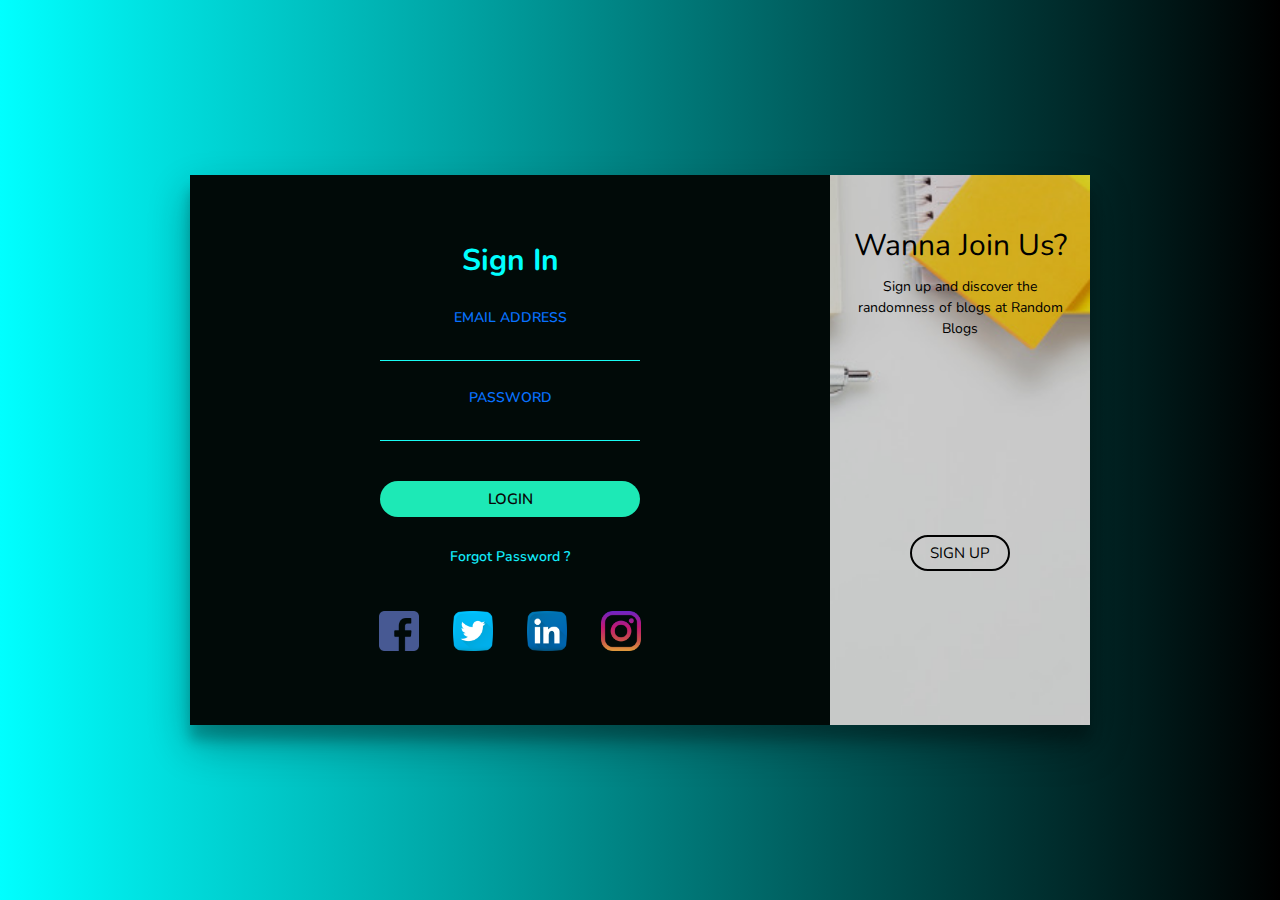
<file: signup.html>
<!DOCTYPE html>
<html>

<head>
    <title>Random Blogs Sign-in & Sign-up</title>
    <link rel="icon" href=" ./img/logo3.jpeg " type="image/jpeg" />
    <meta charset="UTF-8 " />
    <meta name="viewport " content="width=device-width, initial-scale=1 " />
    <link rel="stylesheet " type="text/css " href="style.css " />
    <link href="https://fonts.googleapis.com/css?family=Nunito:400,600,700,800&display=swap " rel="stylesheet " />
</head>

<body>

    <form method="post " action="index.html ">
        <div class="cont ">
            <div class="form sign-in ">
                <h2 style="color: cyan ">Sign In</h2>
                <label>
                    <span>Email Address</span>
                    <input type="email " name="email " required/>
                </label>
                <label>
                    <span>Password</span>
                    <input type="password" name="password" required /> 
                </label>
                <a href="index.html " style="text-decoration: none ">
                    <button class="submit " type="submit ">Login</button>
                </a>
                <p class="forgot-pass ">Forgot Password ?</p>
                <div class="social-media ">
    </form>

    <ul>
        <li><img src="./img/facebook.png " /></li>
        <li><img src="./img/twitter.png " /></li>
        <li><img src="./img/linkedin.png " /></li>
        <li><img src="./img/instagram.png " /></li>
    </ul>
    </div>
    </div>
    <div class=" sub-cont ">
        <div class="img ">
            <div class="img-text m-up ">
                <h2 style="color: black">Wanna Join Us?</h2>
                <p style="color: black ">
                    Sign up and discover the randomness of blogs at Random Blogs
                </p>
            </div>
            <div class="img-text m-in ">
                <h2 style="color: black ">Are You in The Squad?</h2>
                <p style="color: black ">
                    If you already have an account, just sign in. Welcome Back Buddy!
                </p>
            </div>
            <div class="img-btn ">
                <span class="m-up ">Sign Up</span>
                <span class="m-in ">Sign In</span>
            </div>
        </div>
        <form method="post " action="index.html ">
            <div class="form sign-up ">
                <h2 style="color: cyan ">Sign Up</h2>
                <label>
            <span>Name</span>
            <input type="text " required/>
          </label>
                <label>
            <span>Email</span>
            <input type="email " required/>
          </label>
                <label>
            <span>Password</span>
            <input type="password " required/>
          </label>
                <label>
            <span>Confirm Password</span>
            <input type="password " required/>
          </label>
                <a href="index.html " style="text-decoration: none ">
                    <button type="button " class="submit ">Sign Up Now</button>
                </a>
            </div>
    </div>
    </div>
    <script type="text/javascript " src="script.js "></script>
    </form>
</body>

</html>
</file>
<file: style.css>
*,
*:before,
*:after {
  margin: 0;
  padding: 0;
  box-sizing: border-box;
  font-family: "Nunito", sans-serif;
}

body {
  width: 100%;
  height: 100vh;
  display: flex;
  justify-content: center;
  align-items: center;
  background: -webkit-linear-gradient(left, cyan, black);
  font-family: "Nunito", sans-serif;
}

input,
button {
  border: none;
  outline: none;
  background: none;
}

.cont {
  overflow: hidden;
  position: relative;
  width: 900px;
  height: 550px;
  background: #010a08;
  box-shadow: 0 19px 38px rgba(0, 0, 0, 0.3), 0 15px 12px rgba(0, 0, 0, 0.22);
}

.form {
  position: relative;
  width: 640px;
  height: 100%;
  padding: 50px 30px;
  -webkit-transition: -webkit-transform 0.5s ease-in-out;
  transition: -webkit-transform 0.5s ease-in-out;
  transition: transform 0.5s ease-in-out;
  transition: transform 0.5s ease-in-out, -webkit-transform 1.2s ease-in-out;
}

h2 {
  width: 100%;
  font-size: 30px;
  text-align: center;
}

label {
  display: block;
  width: 260px;
  margin: 25px auto 0;
  text-align: center;
}

label span {
  font-size: 14px;
  font-weight: 600;
  color: #0872ff;
  text-transform: uppercase;
}

input {
  display: block;
  width: 100%;
  margin-top: 5px;
  font-size: 16px;
  padding-bottom: 5px;
  border-bottom: 1px solid rgba(24, 252, 243);
  text-align: center;
  color: cyan;
  font-family: "Nunito", sans-serif;
}

button {
  display: block;
  margin: 0 auto;
  width: 260px;
  height: 36px;
  border-radius: 30px;
  color: #080606;
  font-size: 15px;
  cursor: pointer;
}

.box .inputBox input:focus ~ label {
  top: -20px;
  left: 0;
  color: #03a9f4;
  font-size: 12px;
}

.submit {
  margin-top: 40px;
  margin-bottom: 30px;
  text-transform: uppercase;
  font-weight: 600;
  font-family: "Nunito", sans-serif;
  background: -webkit-linear-gradient(left, #1de9b6, #1de9b6);
}

.submit:hover {
  background: -webkit-linear-gradient(left, #91f3db, #b26bf3);
}

.forgot-pass {
  margin-top: 15px;
  text-align: center;
  font-size: 14px;
  font-weight: 600;
  color: #13ebfa;
  cursor: pointer;
}

.forgot-pass:hover {
  color: #f9f9fc;
}

.social-media {
  width: 100%;
  text-align: center;
  margin-top: 20px;
}

.social-media ul {
  list-style: none;
}

.social-media ul li {
  display: inline-block;
  cursor: pointer;
  margin: 25px 15px;
}

.social-media img {
  width: 40px;
  height: 40px;
}

.sub-cont {
  overflow: hidden;
  position: absolute;
  left: 640px;
  top: 0;
  width: 900px;
  height: 100%;
  padding-left: 260px;
  background: #0d0d0d;
  -webkit-transition: -webkit-transform 1.2s ease-in-out;
  transition: -webkit-transform 1.2s ease-in-out;
  transition: transform 1.2s ease-in-out;
}

.cont.s-signup .sub-cont {
  -webkit-transform: translate3d(-640px, 0, 0);
  transform: translate3d(-640px, 0, 0);
}

.img {
  overflow: hidden;
  z-index: 2;
  position: absolute;
  left: 0;
  top: 0;
  width: 260px;
  height: 100%;
  padding-top: 360px;
}

.img:before {
  content: "";
  position: absolute;
  right: 0;
  top: 0;
  width: 900px;
  height: 100%;
  background-image: url(./img/bg.jpg);
  background-size: cover;
  transition: -webkit-transform 1.2s ease-in-out;
  transition: transform 1.2s ease-in-out, -webkit-transform 1.2s ease-in-out;
}

.img:after {
  content: "";
  position: absolute;
  left: 0;
  top: 0;
  width: 100%;
  height: 100%;
  background: rgb(0 0 0 / 17%);
}

.cont.s-signup .img:before {
  -webkit-transform: translate3d(640px, 0, 0);
  transform: translate3d(640px, 0, 0);
}

.img-text {
  z-index: 2;
  position: absolute;
  left: 0;
  top: 50px;
  width: 100%;
  padding: 0 20px;
  text-align: center;
  color: #fff;
  -webkit-transition: -webkit-transform 1.2s ease-in-out;
  transition: -webkit-transform 1.2s ease-in-out;
  transition: transform 1.2s ease-in-out, -webkit-transform 1.2s ease-in-out;
}

.img-text h2 {
  margin-bottom: 10px;
  font-weight: normal;
}

.img-text p {
  font-size: 14px;
  line-height: 1.5;
}

.cont.s-signup .img-text.m-up {
  -webkit-transform: translateX(520px);
  transform: translateX(520px);
}

.img-text.m-in {
  -webkit-transform: translateX(-520px);
  transform: translateX(-520px);
}

.cont.s-signup .img-text.m-in {
  -webkit-transform: translateX(0);
  transform: translateX(0);
}

.sign-in {
  padding-top: 65px;
  -webkit-transition-timing-function: ease-out;
  transition-timing-function: ease-out;
}

.cont.s-signup .sign-in {
  -webkit-transition-timing-function: ease-in-out;
  transition-timing-function: ease-in-out;
  -webkit-transition-duration: 1.2s;
  transition-duration: 1.2s;
  -webkit-transform: translate3d(640px, 0, 0);
  transform: translate3d(640px, 0, 0);
}

.img-btn {
  overflow: hidden;
  z-index: 2;
  position: relative;
  width: 100px;
  height: 36px;
  margin: 0 auto;
  background: transparent;
  color: black;
  text-transform: uppercase;
  font-size: 15px;
  cursor: pointer;
}

.img-btn:after {
  content: "";
  z-index: 2;
  position: absolute;
  left: 0;
  top: 0;
  width: 100%;
  height: 100%;
  border: 2px solid black;
  border-radius: 30px;
}

.img-btn span {
  position: absolute;
  left: 0;
  top: 0;
  display: -webkit-box;
  display: flex;
  -webkit-box-pack: center;
  justify-content: center;
  align-items: center;
  width: 100%;
  height: 100%;
  -webkit-transition: -webkit-transform 1.2s;
  transition: -webkit-transform 1.2s;
  transition: transform 1.2s;
  transition: transform 1.2s, -webkit-transform 1.2s;
}

.img-btn span.m-in {
  -webkit-transform: translateY(-72px);
  transform: translateY(-72px);
}

.cont.s-signup .img-btn span.m-in {
  -webkit-transform: translateY(0);
  transform: translateY(0);
}

.cont.s-signup .img-btn span.m-up {
  -webkit-transform: translateY(72px);
  transform: translateY(72px);
}

.sign-up {
  -webkit-transform: translate3d(-900px, 0, 0);
  transform: translate3d(-900px, 0, 0);
}

.cont.s-signup .sign-up {
  -webkit-transform: translate3d(0, 0, 0);
  transform: translate3d(0, 0, 0);
}
</file>
